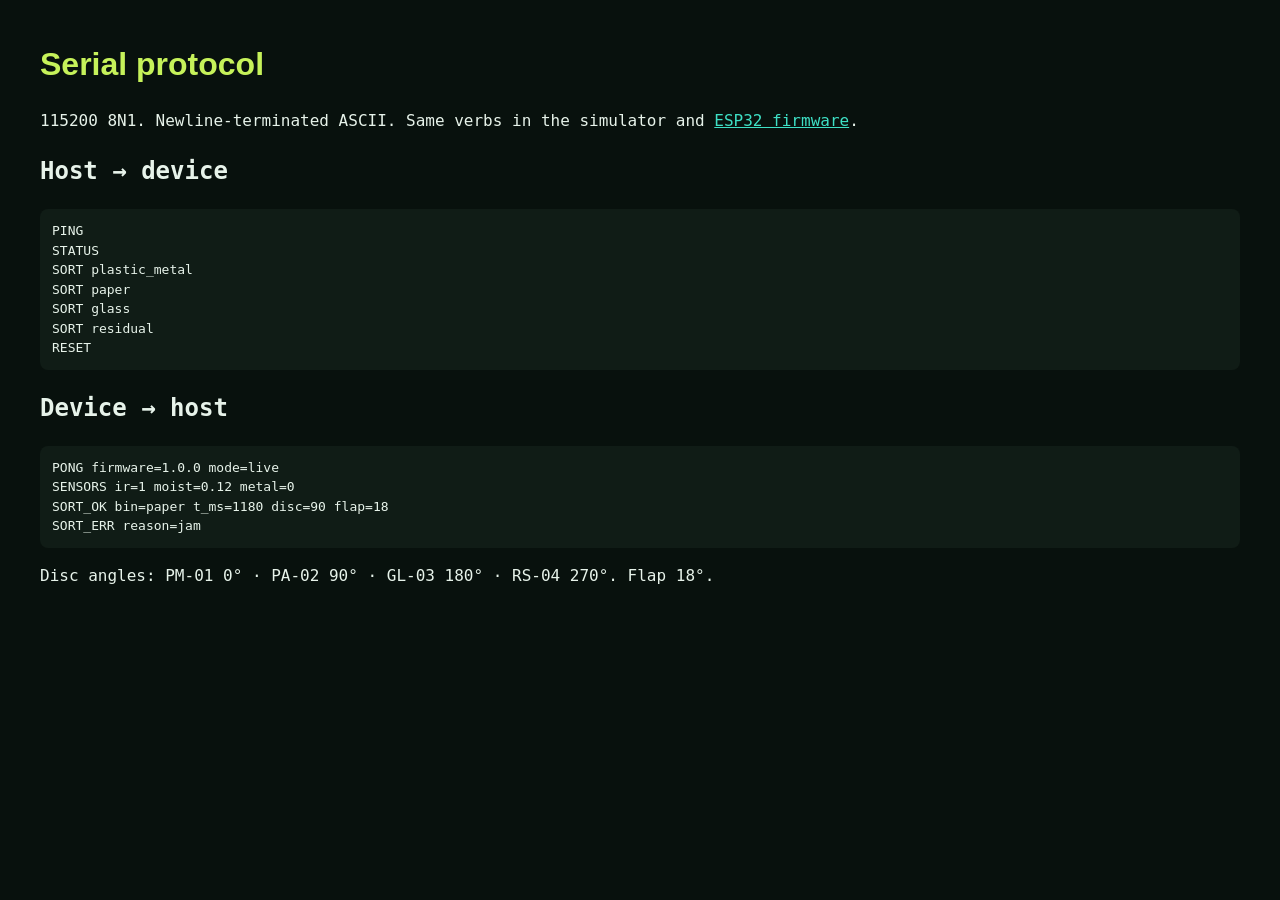
<file: plant/static/protocol.html>
<!DOCTYPE html>
<html lang="en">
<head>
  <meta charset="utf-8" />
  <title>BIN-GENIE protocol</title>
  <style>
    body { font-family: "IBM Plex Mono", ui-monospace, monospace; background:#08110d; color:#e7f3ea; margin:40px; line-height:1.5; }
    h1 { font-family: Syne, sans-serif; color:#c6f25a; }
    code, pre { background:#101c16; padding:12px; display:block; border-radius:8px; }
    a { color:#3ee0c5; }
  </style>
</head>
<body>
  <h1>Serial protocol</h1>
  <p>115200 8N1. Newline-terminated ASCII. Same verbs in the simulator and <a href="/firmware/bin_genie_esp32.ino">ESP32 firmware</a>.</p>
  <h2>Host → device</h2>
  <pre>PING
STATUS
SORT plastic_metal
SORT paper
SORT glass
SORT residual
RESET</pre>
  <h2>Device → host</h2>
  <pre>PONG firmware=1.0.0 mode=live
SENSORS ir=1 moist=0.12 metal=0
SORT_OK bin=paper t_ms=1180 disc=90 flap=18
SORT_ERR reason=jam</pre>
  <p>Disc angles: PM-01 0° · PA-02 90° · GL-03 180° · RS-04 270°. Flap 18°.</p>
</body>
</html>
</file>
